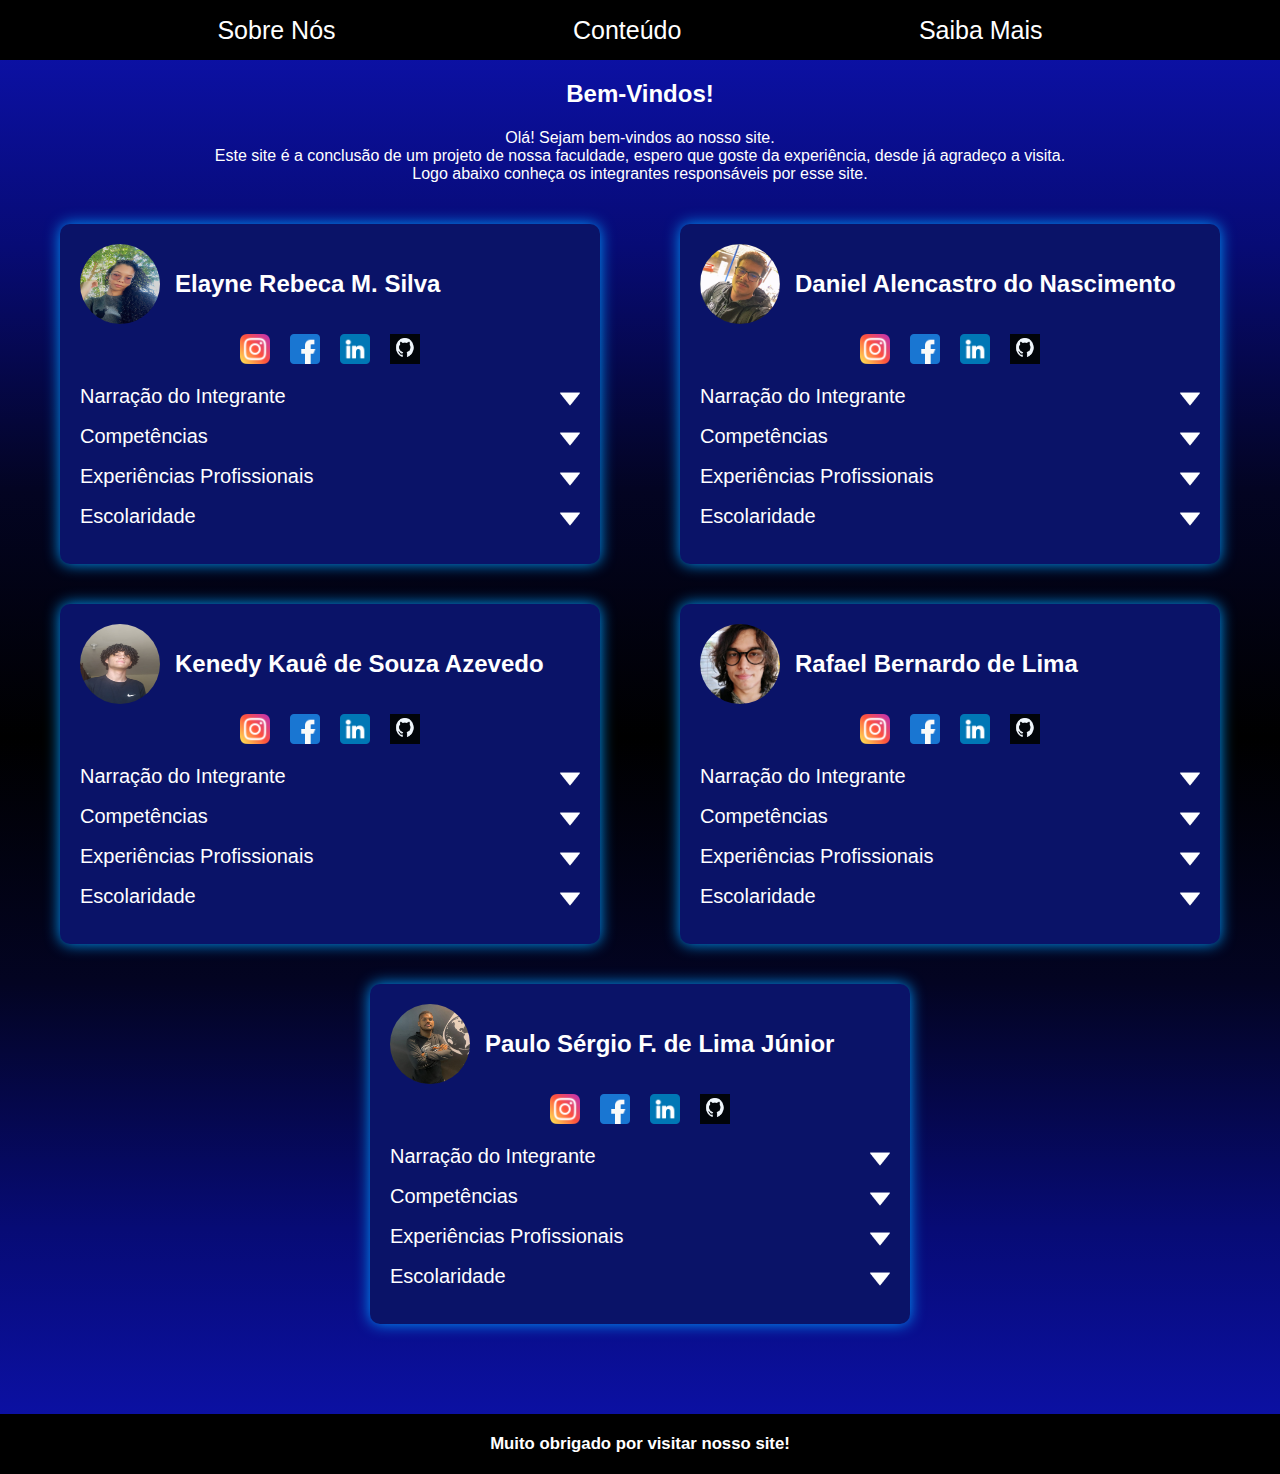
<file: index.html>
<!DOCTYPE html>
<html lang="en">

<head>
    <meta charset="UTF-8">
    <meta name="viewport" content="width=device-width, initial-scale=1.0">
    <link rel="stylesheet" href="style.css">
    <link rel="shortcut icon" href="assets/pacman_icon.ico" type="image/x-icon">
    <title>Projeto HTML, CSS & JS</title>
</head>

<body class="defaultbody" id="body">
    <header class="default-header" id="header">

        <a class="hnav" id="navegar" href="index.html">Sobre Nós</a>
        <a class="hnav" id="navegarcont" href="conteudo.html">Conteúdo</a>
        <a class="hnav" id="navegarcad" href="cadastro.html">Saiba Mais</a>

        <nav class="header-menu">
            <img src="assets/menu-bar.png" alt="" class="menu-barra" onclick="abreMenu()">
            <section class="menu-container">
                <img src="assets/menu-bar.png" alt="" class="menu-insidebar" onclick="fecharMenu()">
                <nav class="menu-link">
                    <a class="link" id="navegar" href="index.html"><img class="icone-menu" src="assets/casa.png"
                            alt="">Home</a>
                    <a class="link" id="navegarcont" href="conteudo.html"><img class="icone-menu"
                            src="assets/conteudo.png" alt="">Conteúdo</a>
                    <a class="link" id="navegarcad" href="cadastro.html"><img class="icone-menu" src="assets/pessoa.png"
                            alt="">Contato/Login</a>
                    <section class="fundo" id="fundo"></section>
                </nav>
            </section>
        </nav>
    </header>

    <main class="main">

        <article class="introducao">
            <section>
                <h2 class="welcome">Bem-Vindos!</h2>
                <p class="ola">Olá! Sejam bem-vindos ao nosso site.<br>Este site é a conclusão de um projeto de nossa
                    faculdade, espero que goste da experiência, desde já agradeço a visita.<br>Logo abaixo conheça os
                    integrantes responsáveis por esse site.</p>
            </section>
        </article>
        <!--Elayne-->
        <section class="profile-card" id="perfil_Elayne" onmouseover="rolagem('perfil_Elayne')">
            <section class="profile-header">
                <img class="img" src="assets/imgElayne.jpeg" alt="Profile Picture">
                <h2>Elayne Rebeca M. Silva</h2>
            </section>
            <section class="social-icons">
                <img src="assets/instagram.png" alt="Instagram"
                    onclick="abrirLink('https://www.instagram.com/elayne_rebeca13/')">

                <img src="assets/facebook.png" alt="Facebook" onclick="abrirLink('')">

                <img src="assets/linkedin.png" alt="LinkedIn"
                    onclick="abrirLink('https://www.linkedin.com/in/elayne-rebeca-b90771325/')">

                <img src="assets/github.png" alt="GitHub" onclick="abrirLink('https://github.com/Elayne-Rebeca')">
            </section>
            <section class="section">
                <section class="section-header" onclick="toggleSection('narracao-elayne', 'arrow-narracao-elayne')">
                    <span>Narração do Integrante</span>
                    <span class="arrow" id="arrow-narracao-elayne"><img class="arrow-img" src="assets/arrow.png"
                            alt=""></span>
                </section>
                <section id="narracao-elayne" class="section-content">
                    <p>Olá, está é Elayne Rebeca, possui 18 anos, reside na cidade de Abreu e Lima - PE e tem uma
                        profunda paixão pela tecnologia e música. Seu entusiasmo por Sistemas de Informação, guiou
                        sua trajetória educacional e futuramente profissional.</p>
                </section>
            </section>
            <section class="section">
                <section class="section-header" onclick="toggleSection('competencias-elayne', 'arrow-competencias-elayne')">
                    <span>Competências</span>
                    <span class="arrow" id="arrow-competencias-elayne"><img class="arrow-img" src="assets/arrow.png"
                            alt=""></span>
                </section>
                <section id="competencias-elayne" class="section-content">
                    <p>Analitica/Inovadora/Trabalho em equipe/Habilidades Tecnicas.</p>
                </section>
            </section>
            <section class="section">
                <section class="section-header" onclick="toggleSection('experiencias-elayne', 'arrow-experiencias-elayne')">
                    <span>Experiências Profissionais</span>
                    <span class="arrow" id="arrow-experiencias-elayne"><img class="arrow-img" src="assets/arrow.png"
                            alt=""></span>
                </section>
                <section id="experiencias-elayne" class="section-content">
                    <p>Nenhuma</p>
                </section>
            </section>
            <section class="section">
                <section class="section-header" onclick="toggleSection('escolaridade-elayne', 'arrow-escolaridade-elayne')">
                    <span>Escolaridade</span>
                    <span class="arrow" id="arrow-escolaridade-elayne"><img class="arrow-img" src="assets/arrow.png"
                            alt=""></span>
                </section>
                <section id="escolaridade-elayne" class="section-content">
                    <p>Ensino médio - Completo<br>Ensino superior - Cursando</p>
                </section>
            </section>
        </section>
        <!--Daniel-->
        <section class="profile-card" id="perfil_Daniel" onmouseover="rolagem('perfil_Daniel')">
            <section class="profile-header">
                <img src="assets/imgDaniel.png" alt="Profile Picture">
                <h2>Daniel Alencastro do Nascimento</h2>
            </section>
            <section class="social-icons">
                <img src="assets/instagram.png" alt="Instagram"
                    onclick="abrirLink('https://www.instagram.com/daniel_alencastro.x/profilecard/?igsh=MWM3YXBvcXVpM2ZuMQ==')">

                <img src="assets/facebook.png" alt="Facebook"
                    onclick="abrirLink('https://www.facebook.com/share/154AvARM5R/?mibextid=LQQJ4d')">

                <img src="assets/linkedin.png" alt="LinkedIn"
                    onclick="abrirLink('https://www.linkedin.com/in/daniel-alencastro-45699b324?utm_source=share&utm_campaign=share_via&utm_content=profile&utm_medium=ios_app')">

                <img src="assets/github.png" alt="GitHub" onclick="abrirLink('https://github.com/DanielAlencastro')">
            </section>
            <section class="section">
                <section class="section-header" onclick="toggleSection('narracao-daniel', 'arrow-narracao-daniel')">
                    <span>Narração do Integrante</span>
                    <span class="arrow" id="arrow-narracao-daniel"><img class="arrow-img" src="assets/arrow.png"
                            alt=""></span>
                </section>
                <section id="narracao-daniel" class="section-content">
                    <p>Este é Daniel Alencastro, possui 19 anos, reside na cidade de Jaboatão - PE e tem um afeto
                        pela tecnologia, jogos e música. Suas escolhas do passado influenciaram a ele para poder
                        estar cursando hoje a área da tecnologia.</p>
                </section>
            </section>
            <section class="section">
                <section class="section-header" onclick="toggleSection('competencias-daniel', 'arrow-competencias-daniel')">
                    <span>Competências</span>
                    <span class="arrow" id="arrow-competencias-daniel"><img class="arrow-img" src="assets/arrow.png"
                            alt=""></span>
                </section>
                <section id="competencias-daniel" class="section-content">
                    <p>Compromissado.</p>
                </section>
            </section>
            <section class="section">
                <section class="section-header" onclick="toggleSection('experiencias-daniel', 'arrow-experiencias-daniel')">
                    <span>Experiências Profissionais</span>
                    <span class="arrow" id="arrow-experiencias-daniel"><img class="arrow-img" src="assets/arrow.png"
                            alt=""></span>
                </section>
                <section id="experiencias-daniel" class="section-content">
                    <p>Trabalho com designer para uma gráfica e instala placas de comunicação visual.</p>
                </section>
            </section>
            <section class="section">
                <section class="section-header" onclick="toggleSection('escolaridade-daniel', 'arrow-escolaridade-daniel')">
                    <span>Escolaridade</span>
                    <span class="arrow" id="arrow-escolaridade-daniel"><img class="arrow-img" src="assets/arrow.png"
                            alt=""></span>
                </section>
                <section id="escolaridade-daniel" class="section-content">
                    <p>Ensino médio - Completo<br>Ensino superior - Cursando<br>Curso de Informática</p>
                </section>
            </section>
        </section>
        <!--Kenedy-->
        <section class="profile-card" id="perfil_Kenedy" onmouseover="rolagem('perfil_Kenedy')">
            <section class="profile-header">
                <img src="assets/imgKenedy.jpeg" alt="Profile Picture">
                <h2>Kenedy Kauê de Souza Azevedo</h2>
            </section>

            <section class="social-icons">
                <img src="assets/instagram.png" alt="Instagram" onclick="abrirLink('')">
                <img src="assets/facebook.png" alt="Facebook" onclick="abrirLink('')">
                <img src="assets/linkedin.png" alt="LinkedIn" onclick="abrirLink('')">
                <img src="assets/github.png" alt="GitHub" onclick="abrirLink('')">
            </section>
            <section class="section">
                <section class="section-header" onclick="toggleSection('narracao-kenedy', 'arrow-narracao-kenedy')">
                    <span>Narração do Integrante</span>
                    <span class="arrow" id="arrow-narracao-kenedy"><img class="arrow-img" src="assets/arrow.png"
                            alt=""></span>
                </section>
                <section id="narracao-kenedy" class="section-content">
                    <p>Meu nome é Kennedy Azevedo, e atualmente resido em Recife, PE. Tenho curso técnico em
                        Informática pelo IF Sertão-PE, onde adquiri um sólido conhecimento em programação,
                        trabalhando com linguagens como Python, PHP, HTML e CSS. Atualmente, estou cursando
                        Bacharelado em Engenharia da Computação na UNINASSAU, aprofundando ainda mais minhas
                        habilidades e explorando linguagens como Java, JavaScript e C. Sou apaixonado por
                        tecnologia, design e desafios lógico-matemáticos, e sempre tive um forte ímpeto para
                        aprender um pouco de tudo, buscando constantemente novas áreas de conhecimento e inovação.
                    </p>
                </section>
            </section>
            <section class="section">
                <section class="section-header" onclick="toggleSection('competencias-kenedy', 'arrow-competencias-kenedy')">
                    <span>Competências</span>
                    <span class="arrow" id="arrow-competencias-kenedy"><img class="arrow-img" src="assets/arrow.png"
                            alt=""></span>
                </section>
                <section id="competencias-kenedy" class="section-content">
                    <p>Dedicação/Inovador/Habilidades Tecnicas.</p>
                </section>
            </section>
            <section class="section">
                <section class="section-header" onclick="toggleSection('experiencias-kenedy', 'arrow-experiencias-kenedy')">
                    <span>Experiências Profissionais</span>
                    <span class="arrow" id="arrow-experiencias-kenedy"><img class="arrow-img" src="assets/arrow.png"
                            alt=""></span>
                </section>
                <section id="experiencias-kenedy" class="section-content">
                    <p>Nenhuma.</p>
                </section>
            </section>
            <section class="section">
                <section class="section-header" onclick="toggleSection('escolaridade-kenedy', 'arrow-escolaridade-kenedy')">
                    <span>Escolaridade</span>
                    <span class="arrow" id="arrow-escolaridade-kenedy"><img class="arrow-img" src="assets/arrow.png"
                            alt=""></span>
                </section>
                <section id="escolaridade-kenedy" class="section-content">
                    <p>Ensino Médio - Cursando<br>Ensino Superior_Engenharia da computação - cursando<br>Curso
                        Tecnico_Informatica - Completo</p>
                </section>
            </section>
        </section>
        <!--Rafael-->
        <section class="profile-card" id="perfil_Rafael" onmouseover="rolagem('perfil_Rafael')">
            <section class="profile-header">
                <img src="assets/imgRafael.jpeg" alt="Profile Picture">
                <h2>Rafael Bernardo de Lima</h2>
            </section>
            <section class="social-icons">
                <img src="assets/instagram.png" alt="Instagram" onclick="abrirLink('')">

                <img src="assets/facebook.png" alt="Facebook" onclick="abrirLink('')">

                <img src="assets/linkedin.png" alt="LinkedIn"
                    onclick="abrirLink('https://www.linkedin.com/in/rafael-lima-ba1235257?utm_source=share&utm_campaign=share_via&utm_content=profile&utm_medium=android_app')">

                <img src="assets/github.png" alt="GitHub" onclick="abrirLink('https://github.com/Rafael-RB')">

            </section>
            <section class="section">
                <section class="section-header" onclick="toggleSection('narracao-rafael','arrow-narracao-rafael')">
                    <span>Narração do Integrante</span>
                    <span class="arrow" id="arrow-narracao-rafael"><img class="arrow-img" src="assets/arrow.png"
                            alt=""></span>
                </section>
                <section id="narracao-rafael" class="section-content">
                    <p>Meu nome é Rafael Bernardo de Lima e moro na cidade de Camaragibe, Pernambuco. Adoro ser
                        criativo, especialmente na programação. Recebi créditos que reconhecem meu trabalho e
                        dedicação. Nos meus momentos de lazer, gosto de jogar e ouvir música, e acredito que o mundo
                        deveria ser um local ideal para a convivência de todos. Estou sempre em busca de novas
                        oportunidades para trabalhar na área de backend.</p>
                </section>
            </section>
            <section class="section">
                <section class="section-header" onclick="toggleSection('competencias-rafael','arrow-competencias-rafael')">
                    <span>Competências</span>
                    <span class="arrow" id="arrow-competencias-rafael"><img class="arrow-img" src="assets/arrow.png"
                            alt=""></span>
                </section>
                <section id="competencias-rafael" class="section-content">
                    <p>Dedicação/Trabalho em equipe/Inovador.</p>
                </section>
            </section>
            <section class="section">
                <section class="section-header" onclick="toggleSection('experiencias-rafael','arrow-experiencias-rafael')">
                    <span>Experiências Profissionais</span>
                    <span class="arrow" id="arrow-experiencias-rafael"><img class="arrow-img" src="assets/arrow.png"
                            alt=""></span>
                </section>
                <section id="experiencias-rafael" class="section-content">
                    <p>Ao longo da minha carreira, tive a oportunidade de trabalhar em projetos como Digiworld
                        Absalon, onde corrigia e criava novos códigos em Lua.</p>
                </section>
            </section>
            <section class="section">
                <section class="section-header" onclick="toggleSection('escolaridade-rafael','arrow-escolaridade-rafael')">
                    <span>Escolaridade</span>
                    <span class="arrow" id="arrow-escolaridade-rafael"><img class="arrow-img" src="assets/arrow.png"
                            alt=""></span>
                </section>
                <section id="escolaridade-rafael" class="section-content">
                    <p>Ensino médio - Completo<br>Ensino superior_Jogos Digitais- Completo<br>Ensino
                        Superior_Engenharia da computação - Cursando</p>
                </section>
            </section>
        </section>
        <!--Paulo-->
        <section class="profile-card" id="perfil_Paulo" onmouseover="rolagem('perfil_Paulo')">
            <section class="profile-header">
                <img src="assets/imgPaulo.jpeg" alt="Profile Picture">
                <h2>Paulo Sérgio F. de Lima Júnior</h2>
            </section>
            <section class="social-icons">
                <img src="assets/instagram.png" alt="Instagram"
                    onclick="abrirLink('https://www.instagram.com/_paulinhosf_/')">
                <img src="assets/facebook.png" alt="Facebook"
                    onclick="abrirLink('https://www.facebook.com/profile.php?id=100018374803432')">
                <img src="assets/linkedin.png" alt="LinkedIn"
                    onclick="abrirLink('https://www.linkedin.com/in/paulo-s%C3%A9rgio-62a5a8291/')">
                <img src="assets/github.png" alt="GitHub" onclick="abrirLink('https://github.com/P4UL0SFLJ')">
            </section>
            <section class="section">
                <section class="section-header" onclick="toggleSection('narracao-paulo','arrow-narracao-paulo')">
                    <span>Narração do Integrante</span>
                    <span class="arrow" id="arrow-narracao-paulo"><img class="arrow-img" src="assets/arrow.png"
                            alt=""></span>
                </section>
                <section id="narracao-paulo" class="section-content">
                    <p>Olá, está é Paulo França, possui 18 anos, reside na cidade de Paulista - PE e seus
                        passatempos favoritos são animes, jogos e música. Sua curiosidade por tecnologia, o levou a
                        escolher Engenharia da Computação buscando aprofundar seu conhecimento e futuramente
                        trabalhar na área.</p>
                </section>
            </section>
            <section class="section">
                <section class="section-header" onclick="toggleSection('competencias-paulo','arrow-competencias-paulo')">
                    <span>Competências</span>
                    <span class="arrow" id="arrow-competencias-paulo"><img class="arrow-img" src="assets/arrow.png"
                            alt=""></span>
                </section>
                <section id="competencias-paulo" class="section-content">
                    <p>Hiperativo/Trabalha bem em equipe/Habilidades Tecnicas.</p>
                </section>
            </section>
            <section class="section">
                <section class="section-header" onclick="toggleSection('experiencias-paulo','arrow-experiencias-paulo')">
                    <span>Experiências Profissionais</span>
                    <span class="arrow" id="arrow-experiencias-paulo"><img class="arrow-img" src="assets/arrow.png"
                            alt=""></span>
                </section>
                <section id="experiencias-paulo" class="section-content">
                    <p>Atendimento ao cliente e contabilidade de vendas.</p>
                </section>
            </section>
            <section class="section">
                <section class="section-header" onclick="toggleSection('escolaridade-paulo','arrow-escolaridade-paulo')">
                    <span>Escolaridade</span>
                    <span class="arrow" id="arrow-escolaridade-paulo"><img class="arrow-img" src="assets/arrow.png"
                            alt=""></span>
                </section>
                <section id="escolaridade-paulo" class="section-content">
                    <p>Ensino médio - Completo<br>Ensino Superior_Engenharia da computação - Cursando</p>
                </section>
            </section>
        </section>

    </main>

    <footer class="defaultfooter" id="footerh">
        <h6>Muito obrigado por visitar nosso site!</h6>
    </footer>
    <script src="script.js"></script>
</body>


</html>
</file>
<file: style.css>
* {
    text-decoration: none;
    font-family: Arial, Helvetica, sans-serif;
    color: #ffffff;
}

:root{
    --color-neutral-01: #0d1117;
    --color-neutral-02: #0a1368;
    --color-neutral-03: #21262d;
    --color-neutral-04: #30363d;
    --color-neutral-05: #8b949e;
    --color-neutral-06: #c9d1d9;
    --color-neutral-07: #ffffff;
    --color-neutral-08: #0099ff;
    --color-neutral-09: #0d12b1;
    --color-neutral-10: #070b75;
    --color-neutral-11: #030422;
    --color-link: #58a6ff;
}

::-webkit-scrollbar {
    width: 15px; /* Largura da barra de rolagem vertical */
    height: 15px; /* Altura da barra de rolagem horizontal */
}
/* Parte da barra de rolagem que você pode arrastar */
::-webkit-scrollbar-thumb {
    background: #00b3b9; /* Cor da barra de rolagem */
    border-radius: 10px; /* Bordas arredondadas */
}
/* Parte da barra de rolagem ao passar o mouse */
::-webkit-scrollbar-thumb:hover {
    background: #00787c; /* Cor da barra de rolagem ao passar o mouse */
}

/* Trilha da barra de rolagem */
::-webkit-scrollbar-track {
    background: #00f7ff; /* Cor da trilha */
    border-radius: 10px; /* Bordas arredondadas */
}

.defaultbody {
    margin: 0px;
    height: 100%;
    display: flex;
    flex-direction: column;
    align-items: center;
    background: linear-gradient(to bottom, #0d12b1, #070b75, #030422, #000, #030422, #070b75, #0d12b1);
}

/*HEADER**/
.default-header {

    height: 60px;
    width: 100%;
    margin: 0px;
    display: flex;
    align-items: center;
    justify-content: space-evenly;
    flex-wrap: wrap;
    background-color: #000000;
}

header .hnav {
    margin-right: 20px;
    text-decoration: none;
    font-size: 25px;
    transition: 0.2s;
}

.hnav:hover {
    color: #0099ff;
    transform: scale(1.2);
}

.header-menu {
    display: none;
}

.headerinfo {
    display: none;
}

@media only screen and (max-width: 700px) {
    .default-header {
        display: flex;
        flex-direction: row;
        align-items: center;
        justify-content: left;
    }

    header .hnav {
        display: none;
    }

    header .header-menu {
        display: block;
    }

    header .header-menu .menu-barra {
        margin-left: 10px;
        width: 50px;
        height: 50px;
    }

    header .header-menu .menu-container {
        position: fixed;
        width: 0;
        top: 0;
        left: 0;
        overflow: hidden;
        background: #141414;
        height: 100%;
        transition: width 0.3s;
        display: flex;
        flex-direction: column;
        flex-wrap: wrap;
        z-index: 1001;
    }

    .menu-insidebar {
        width: 50px;
        height: 50px;
        left: 0;
        margin-left: 10px;
        margin-top: 3px;
        display: flex;
        justify-content: flex-start;
        z-index: 1002;
    }

    .menu-link {
        left: 0;
        margin-left: 10px;
        margin-top: 30px;
        height: 175px;
        display: flex;
        flex-direction: column;
        justify-content: space-between;


        & .link {
            height: 40px;
            width: 75%;
            padding: 10px;
            display: flex;
            flex-direction: row;
            align-items: center;
            text-align: start;
            border-radius: 20px;
            transition: 0.3s;
            z-index: 1002;
        }

        & .icone-menu {
            width: 15px;
            height: 15px;
            margin-left: 10px;
            margin-right: 10px;
        }

        & .link:hover {
            background-color: #6b6b6b;
        }
    }

    .fundo {
        position: fixed;
        top: 0;
        left: 0;
        width: 100%;
        height: 100%;
        background-color: rgba(0, 0, 0, 0.5);
        /* Fundo preto com 50% de transparência */
        z-index: 1000;
        display: none;
    }
}

/*MAIN**/

/*pagina-1**/
.main {

    margin: 0;
    display: flex;
    flex-wrap: wrap;
    justify-content: space-evenly;
    margin-bottom: 70px;
}

.introducao {
    margin-top: 20px;
    display: flex;
    flex-wrap: wrap;
    justify-content: center;
    text-align: center;

    & .welcome {
        margin: 0;
    }

    & .ola {
        margin: 1.3rem;

    }
}

/*Apresentação**/

.profile-card {
    background-color: #0a1368;
    border-radius: 10px;
    padding: 20px;
    box-shadow: 0 0 15px #0099ff;
    width: 500px;
    margin: 20px;
    max-height: 300px;
    overflow-y: none;
}

.profile-container {
    display: flex;
    justify-content: space-around;
    flex-wrap: wrap;
}

.profile-header {
    display: flex;
    align-items: center;
    margin-bottom: 10px;

    & img {
        border-radius: 50%;
        width: 80px;
        height: 80px;
        margin-right: 15px;
    }
}

.social-icons {
    display: flex;
    justify-content: center;
    margin-bottom: 20px;
    cursor: pointer;
}

.social-icons img {
    width: 30px;
    height: 30px;
    margin: 0 10px;
}

.section {
    margin-bottom: 15px;
}

.section-header {
    display: flex;
    justify-content: space-between;
    align-items: center;
    cursor: pointer;
    font-size: 20px;
    margin: 0;
}

.section-content {
    display: none; /* Mantém as seções ocultas por padrão */
    margin-top: 10px;
}

.arrow-img {
    width: 20px;
    height: 20px;
}

.arrow {
    transform: rotate(180deg);
    transition: 0.4s;
}

span {
    font-family: 'Franklin Gothic Medium', 'Arial Narrow', Arial, sans-serif;
}

/*FOOTER**/
.defaultfooter {
    height: 60px;
    width: 100%;
    background-color: #000000;
    display: flex;
    justify-content: center;
    align-items: center;
    font-size: 25px;
}

/* pagina2 */

.container12 {

    height: 100%;
    display: flex;
    align-items: center;
    transform-style: preserve-3d;
    overflow-y: none;
    overflow-x: none;
    max-width: 100%;
}

.container12 .card {
    background-image: linear-gradient(45deg, var(--color-neutral-09), var(--color-neutral-10), var(--color-neutral-11));
    width: 300px;
    height: 375px;
    padding: 20px;
    margin: 40px 40px 76px 40px;
    border-radius: 30px;
    display: flex;
    align-items: center;
    justify-content: space-between;
    flex-direction: column;
    transform-style: preserve-3d;
}

.container12 .card .titulo-card {
    color: rgb(240, 255, 255);
    transform-style: preserve-3d;
}

.container12 .card img.produtos {
    max-width: 250px;
    transform-style: preserve-3d;
    transition: .5s;
}

.container12 .card:hover img.produtos:hover,
.container12 .card:hover button {
    transform: translate3d(0, 0, 150px);
    transition: .5s;
}

.container12 .card button {
    padding: 10px 40px;
    background-color: var(--color-neutral-08);
    border: 0;
    border-radius: 20px;
    color: var(--color-neutral-07);
    font-size: 20px;
    cursor: pointer;
    transform-style: preserve-3d;
}

.container12 section.cardssd {

    background-image: linear-gradient(45deg, var(--color-neutral-09), var(--color-neutral-10), var(--color-neutral-11));
}

.container12 section.cardprocessador {

    background-image: linear-gradient(45deg, var(--color-neutral-09), var(--color-neutral-10), var(--color-neutral-11));
}

.container12 section.cardplacamae {

    background-image: linear-gradient(45deg, var(--color-neutral-09), var(--color-neutral-10), var(--color-neutral-11));
}

.container12 section.cardplacadevideo {

    background-image: linear-gradient(45deg, var(--color-neutral-09), var(--color-neutral-10), var(--color-neutral-11));
}

.container12 section.cardmemoriaram {

    background-image: linear-gradient(45deg, var(--color-neutral-09), var(--color-neutral-10), var(--color-neutral-11));
}

.container12 section.cardfonte {

    background-image: linear-gradient(45deg, var(--color-neutral-09), var(--color-neutral-10), var(--color-neutral-11));
}

@media only screen and (max-width: 700px){
    .container12 {
        margin-bottom: 35px;
        height: 100%;
        display: flex;
        flex-direction: column;
        align-items: center;
        transform-style: preserve-3d;
        overflow-y: none;
        overflow-x: none;
        max-width: 100%;
    }
}


/* PAGINA3 */




#logo-section{
    margin-top: 20px;
    text-align: center;
}
#logo{
    width: 48px;
    height: 46px;
}
#title{
    margin: 0;
    font-size: 24px;
    font-weight: 300;
    letter-spacing: -0.5px;
    text-align: center;
}

.legend{
    font-size: 14px;
    font-weight: 300;
    letter-spacing: -0.5px;
    text-align: center;
}


.form{
    gap: 16px;
    margin-bottom: 20px;
    width: 400px;
    display: flex;
    flex-direction: column;
    box-shadow: 0 0 15px var(--color-neutral-08);
    background-color: var(--color-neutral-02);
    border-radius: 6px;
    padding: 16px;
}
#registrar-formulario{
    display: block;

}
.sumir{
    display: flex;
    flex-direction: column;
    gap: 16px;
    box-shadow: 0 0 15px var(--color-neutral-08);
    background-color: var(--color-neutral-02);
    border-radius: 6px;
    padding: 16px;

}

.login{
    margin-bottom: 20px;
    max-width: 100%;
    padding: 16px;
    box-shadow: 0 0 15px var(--color-neutral-08);
    background-color: var(--color-neutral-02);
    border-radius: 6px;
    text-align: center;
    display: block;
}
#entrar-link{
    text-decoration: none;
    font-size: 14px;
    color: var(--color-link);
    cursor: pointer;
}
#entrar-link:hover{
    text-decoration: underline;
}
#contatoLogin{
    display: none;
}

.form-login{
    margin-top: 20px;
    margin-bottom: 20px;
    display: flex;
    flex-direction: column;
    box-shadow: 0 0 15px var(--color-neutral-08);
    background-color: var(--color-neutral-02);
    border-radius: 6px;
    padding: 16px;
}
.entrarsection{
    display: none;
}

.submit-button{
    margin-top: 10px;
    background-color: var(--color-link);
    color: var(--color-neutral-07);
    border: 1px solid rgba(240, 246, 252, 0.1);
    display: inline-block;
    padding: 5px 16px;
    font-weight: 500;
    line-height: 20px;
    cursor: pointer;
    border-radius: 6px;
    transition: background-color 0.3s ease;
}
.submit-button:hover{
    background-color: #0056b3;
}

.rememberMe{
    font-size: 12px;
    line-height: 13px;
    display: flex;
    align-items: center;
    cursor: pointer;
}
.rememberMe-p{
    text-align: justify;
    margin: 0;
}
.rememberMe input[type="checkbox"] {
    transform: scale(1.1);
    margin-right: 8px;
    vertical-align: middle;
}

.formularioOculto{
    margin-top: 20px;
    display: none;
    flex-direction: column;
    justify-content: space-between;
    height: 500px;
}

.input-field{
    display: flex;
    flex-direction: column;
    gap: 8px;
}
.input-field label{
    font-weight: 400;
}
.form-control{
    all: unset;
    padding: 5px 12px;
    line-height: 20px;
    color: var(--color-neutral-06);
    background-color: var(--color-neutral-01);
    border: 1px solid var(--color-neutral-04);
    border-radius: 6px;
    margin-bottom: 10px;
}

input:hover,
input:focus,
#imsg:hover,
#imsg:focus,
#iest:hover,
#iest:focus{
    outline: none;
    border-color: var(--color-link);
}
.form-control:-webkit-autofill{
    box-shadow: inset 0 0 0 32px var(--color-neutral-01) !important;
    -webkit-text-fill-color: var(--color-neutral-07);
}
#idate{
    color: var(--color-neutral-07);
    cursor: text;
}
input[type="date"]::-webkit-calendar-picker-indicator {
    cursor: pointer;
    filter: invert(0.8) brightness(50%) sepia(100%) saturate(10000%) hue-rotate(240deg);
}

#inputSenha1, #inputSenha2 {
    position: relative;
}
#inputSenha1 input, #inputSenha2 input {
    padding-right: 60px;
}
#inputSenha1 .show, #inputSenha2 .show {
    position: absolute;
    right: 10px;
    top: 50%;
    margin-top: 14px;
    transform: translateY(-50%);
    cursor: pointer;
    color: #007bff;
    font-size: 18px;
    line-height: 5px;
    display: none;
}

#iest{
    color: var(--color-neutral-07);
    cursor: pointer;
}
#imsg-label{
    margin-top: 10px;
    display: flex;
    flex-direction: column;
    gap: 8px;
}
#imsg{
    resize: none;
    height: 80px;
    overflow-y: auto;
    text-align: left;
    padding: 5px 12px 5px 12px;
    line-height: 20px;
    color: var(--color-neutral-07);
    background-color: var(--color-neutral-01);
    border: 1px solid var(--color-neutral-04);
    border-radius: 6px;
}

/* Estilos responsivos */
@media (max-width: 768px) {
    body {
        padding: 0 8px;
    }

    #container {
        max-width: 100%;
    }

    form {
        padding: 12px;
    }

    .form-control {
        padding: 8px 10px;
    }

    #submit-button {
        padding: 8px 14px;
        font-size: 14px;
    }

    textarea {
        height: 60px;
    }
}
</file>
